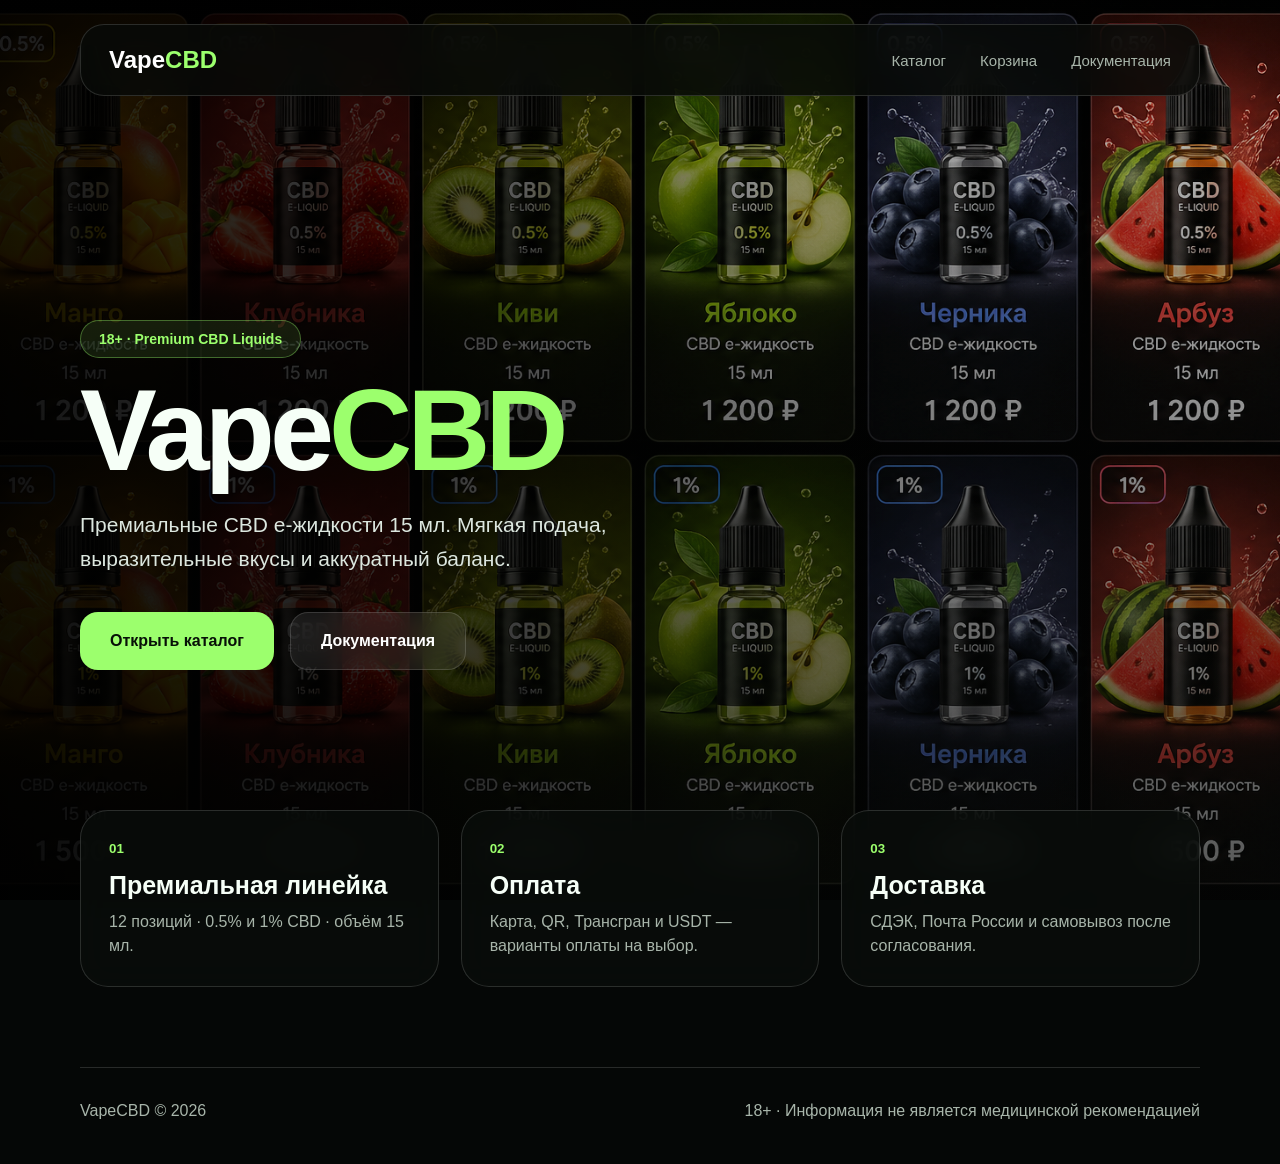
<file: index.html>
<!doctype html>
<html lang="ru">
<head>
<meta charset="utf-8">
<meta name="viewport" content="width=device-width,initial-scale=1">
<title>VapeCBD</title>
<link rel="stylesheet" href="style.css">
</head>
<body class="home">

<header class="header">
  <a href="index.html" class="logo">Vape<span>CBD</span></a>
  <nav>
    <a href="catalog.html">Каталог</a>
    <a href="cart.html">Корзина</a>
    <a href="docs.html">Документация</a>
  </nav>
</header>

<main>
<section class="hero">
  <div class="hero-bg"></div>
  <div class="hero-shade"></div>

  <div class="hero-content">
    <div class="hero-content-inner">
      <div class="badge">18+ · Premium CBD Liquids</div>

      <h1>Vape<span>CBD</span></h1>

      <p>
        Премиальные CBD e-жидкости 15 мл.
        Мягкая подача, выразительные вкусы и аккуратный баланс.
      </p>

      <div class="hero-actions">
        <a href="catalog.html" class="btn">Открыть каталог</a>
        <a href="docs.html" class="btn ghost">Документация</a>
      </div>
    </div>
  </div>
</section>

  <section class="home-cards">
    <article>
      <small>01</small>
      <h2>Премиальная линейка</h2>
      <p>12 позиций · 0.5% и 1% CBD · объём 15 мл.</p>
    </article>

    <article>
      <small>02</small>
      <h2>Оплата</h2>
      <p>Карта, QR, Трансгран и USDT — варианты оплаты на выбор.</p>
    </article>

    <article>
      <small>03</small>
      <h2>Доставка</h2>
      <p>СДЭК, Почта России и самовывоз после согласования.</p>
    </article>
  </section>
</main>

<footer>
  <span>VapeCBD © 2026</span>
  <span>18+ · Информация не является медицинской рекомендацией</span>
</footer>

</body>
</html>
</file>
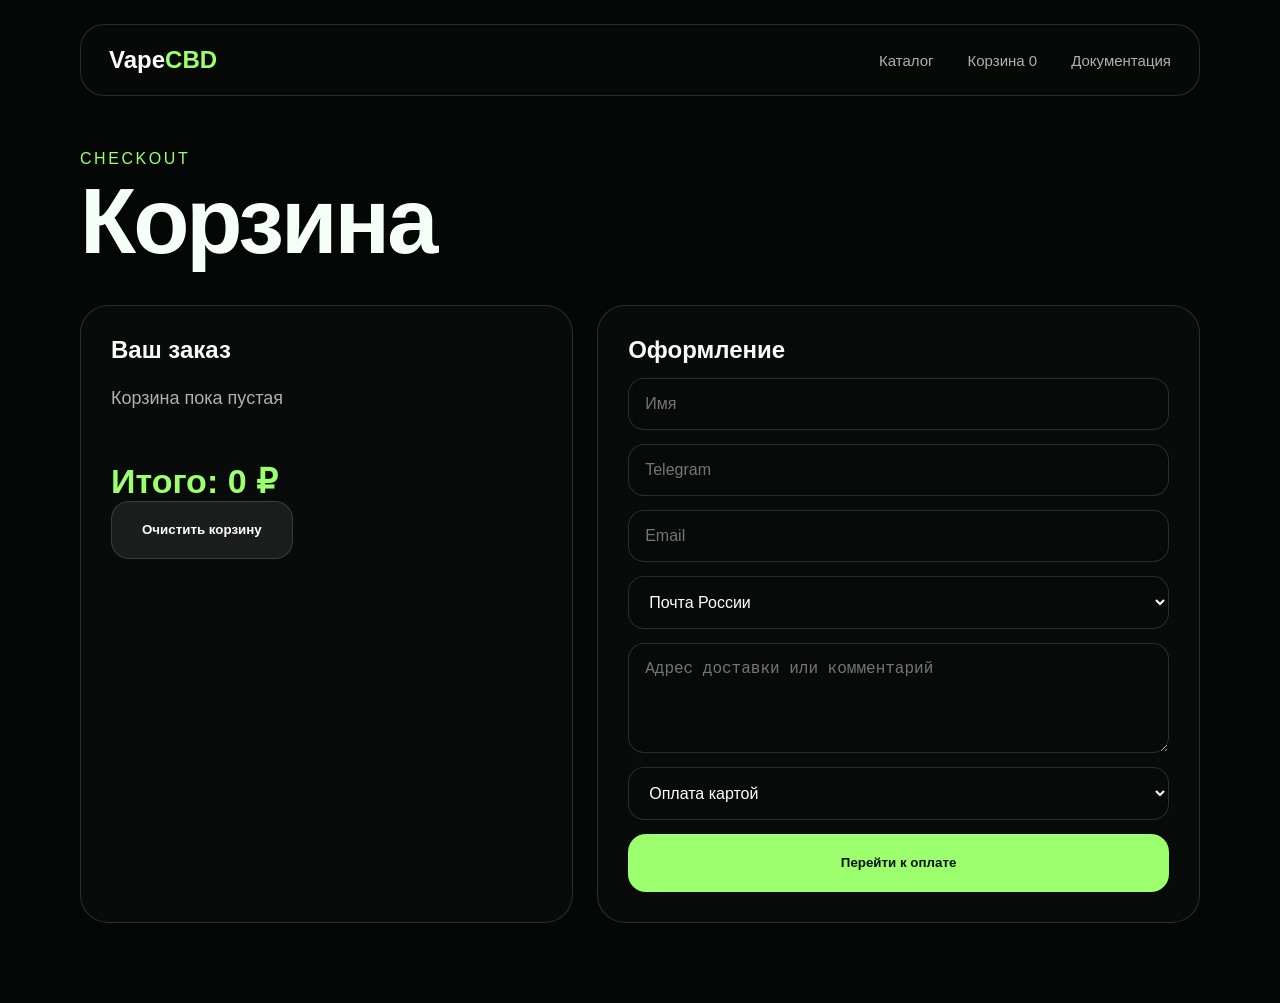
<file: cart.html>
<!doctype html>
<html lang="ru">
<head>
<meta charset="utf-8">
<meta name="viewport" content="width=device-width,initial-scale=1">
<title>Корзина — VapeCBD</title>
<link rel="stylesheet" href="style.css">
</head>
<body>

<header class="header">
  <a href="index.html" class="logo">Vape<span>CBD</span></a>
  <nav>
    <a href="catalog.html">Каталог</a>
    <a href="cart.html">Корзина <span id="cartCount">0</span></a>
    <a href="docs.html">Документация</a>
  </nav>
</header>

<main class="page">
  <div class="page-head">
    <p>Checkout</p>
    <h1>Корзина</h1>
  </div>

  <section class="checkout-grid">
    <div class="order-box">
      <h2>Ваш заказ</h2>

      <div id="cartItems"></div>

      <div class="cart-total">
        Итого: <span id="cartTotal">0 ₽</span>
      </div>

      <button type="button" class="btn ghost" onclick="clearCart()">
        Очистить корзину
      </button>
    </div>

    <form class="form-box">
      <h2>Оформление</h2>

      <input placeholder="Имя">
      <input placeholder="Telegram">
      <input placeholder="Email">

      <select>
        <option>Почта России</option>
        <option>СДЭК</option>
        <option>Самовывоз</option>
      </select>

      <textarea placeholder="Адрес доставки или комментарий"></textarea>

      <select>
        <option>Оплата картой</option>
        <option>QR</option>
        <option>Трансгран</option>
        <option>USDT</option>
      </select>

      <button type="button" class="btn" onclick="showThanks()">
        Перейти к оплате
      </button>

      <div id="thanks" class="thanks">
        Спасибо за покупку.<br>
        Наш менеджер свяжется с вами.
      </div>
    </form>
  </section>
</main>

<script src="script.js"></script>
</body>
</html>
</file>
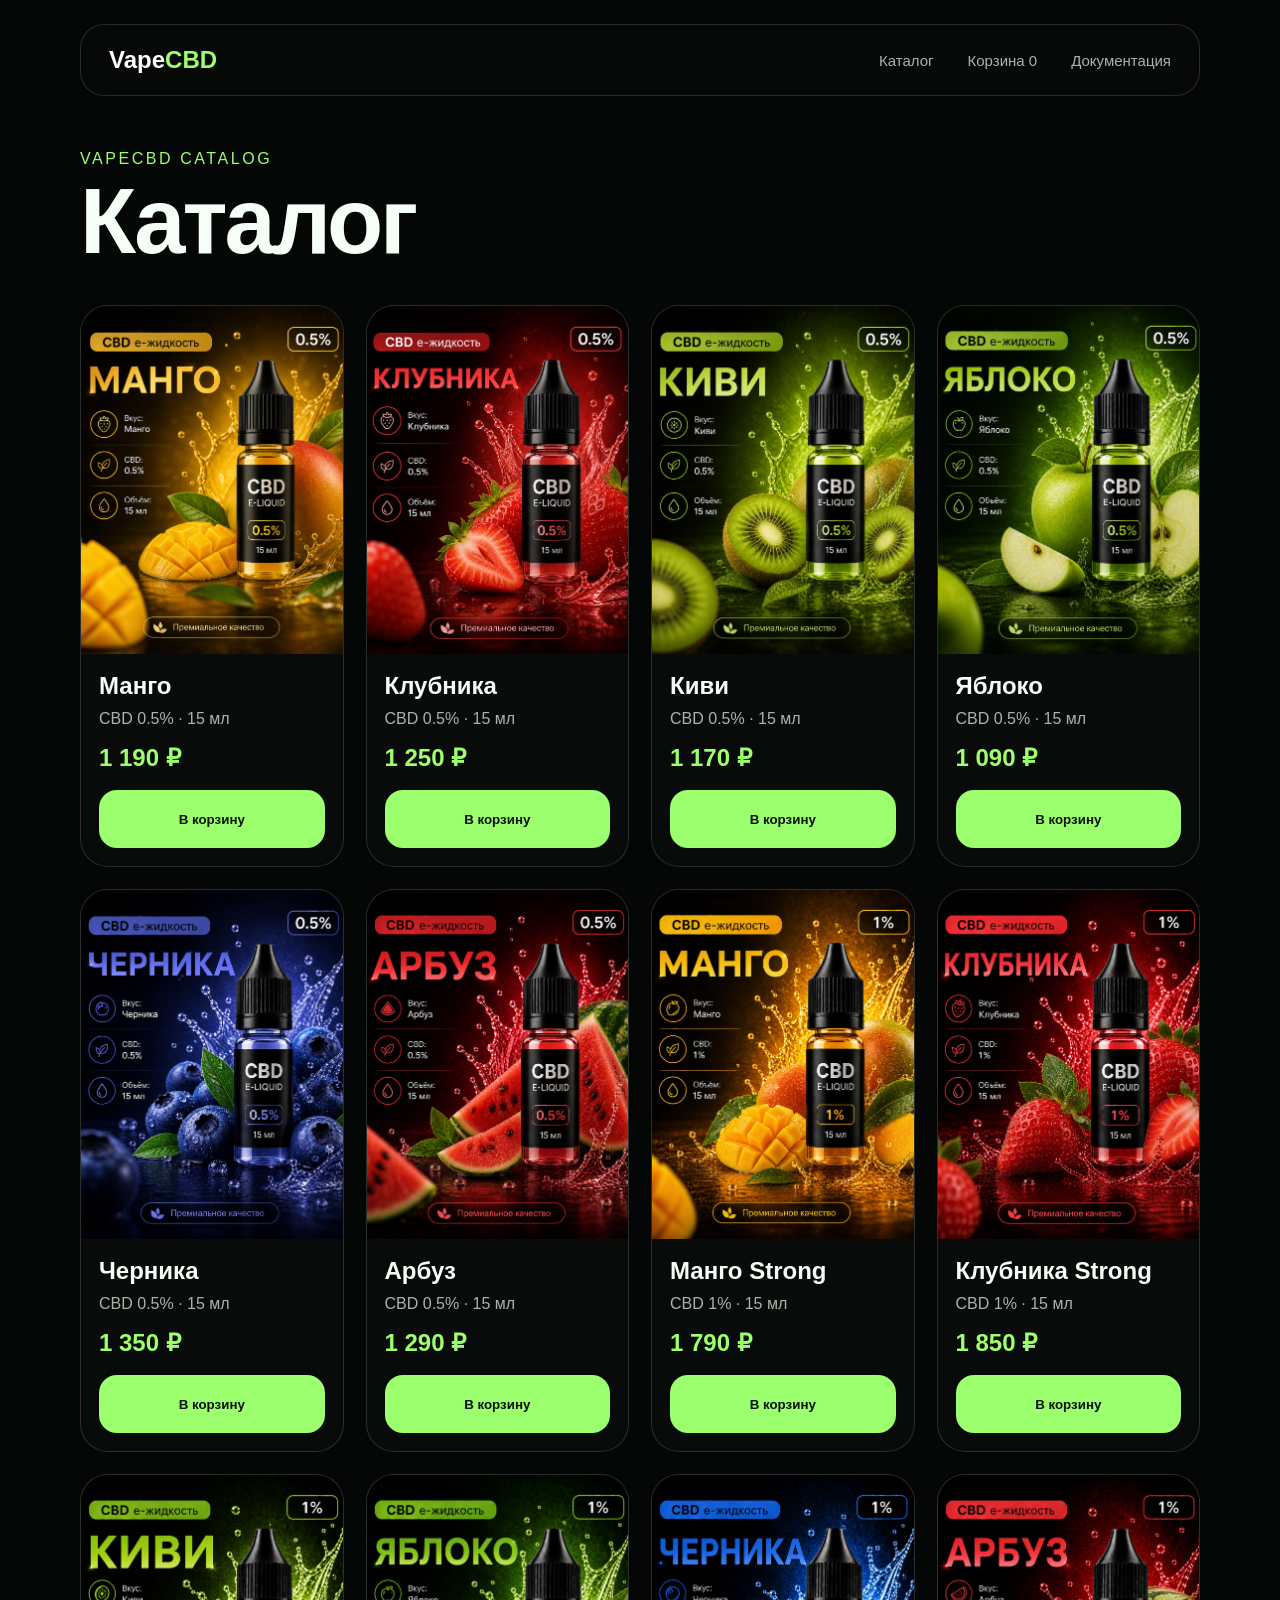
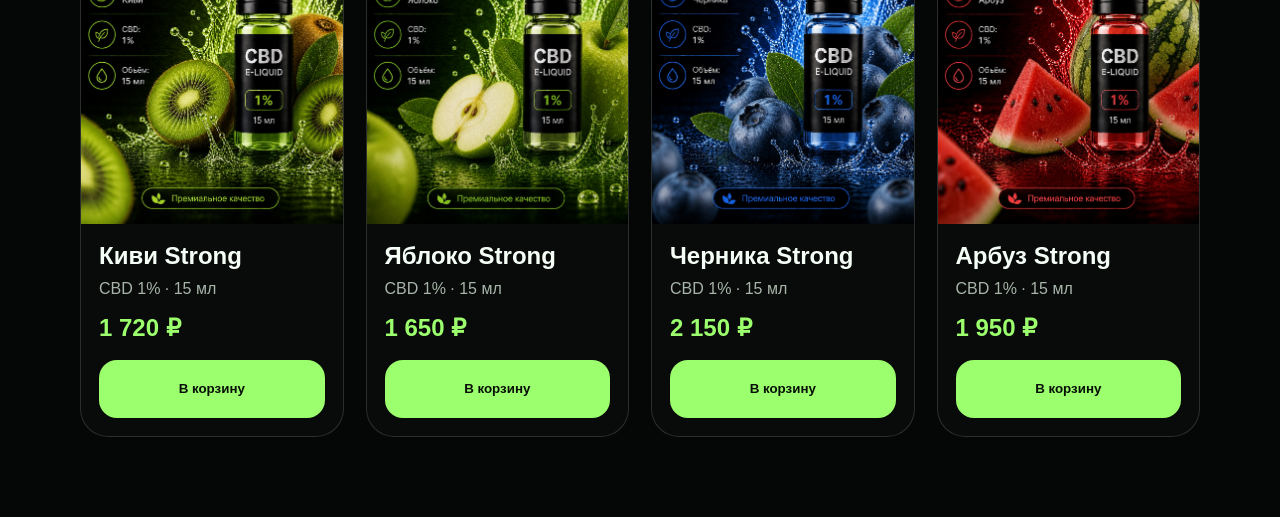
<file: catalog.html>
<!doctype html>
<html lang="ru">
<head>
  <meta charset="utf-8">
  <meta name="viewport" content="width=device-width,initial-scale=1">
  <title>Каталог — VapeCBD</title>
  <link rel="stylesheet" href="style.css">
</head>
<body>

<header class="header">
  <a href="index.html" class="logo">Vape<span>CBD</span></a>
  <nav>
    <a href="catalog.html">Каталог</a>
    <a href="cart.html">Корзина <span id="cartCount">0</span></a>
    <a href="docs.html">Документация</a>
  </nav>
</header>

<main class="page">
  <div class="page-head">
    <p>VapeCBD catalog</p>
    <h1>Каталог</h1>
  </div>

  <section class="products" id="products"></section>
</main>

<script src="script.js"></script>
</body>
</html>
</file>
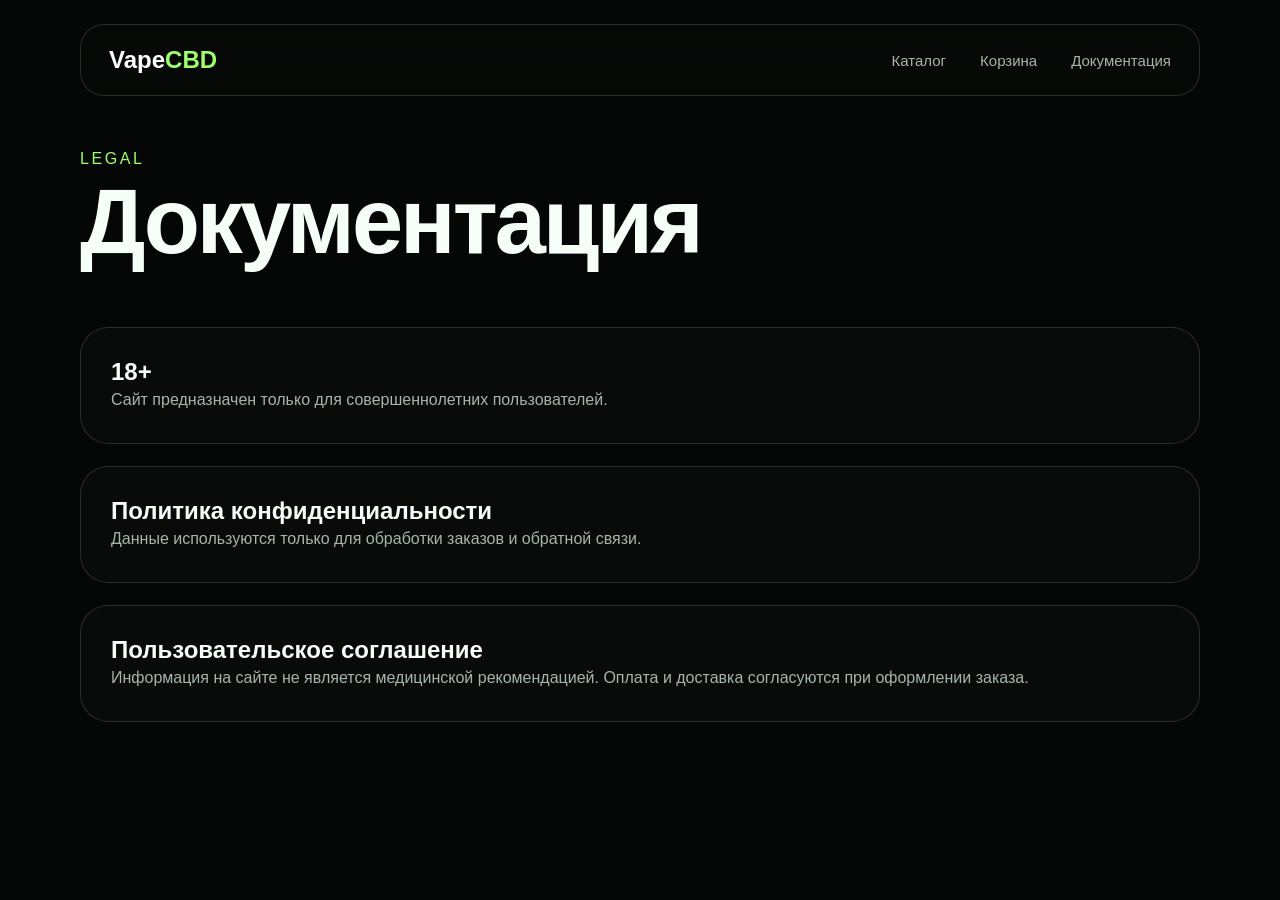
<file: docs.html>
<!doctype html>
<html lang="ru">
<head>
<meta charset="utf-8">
<meta name="viewport" content="width=device-width,initial-scale=1">
<title>Документация — VapeCBD</title>
<link rel="stylesheet" href="style.css">
</head>
<body>

<header class="header">
  <a href="index.html" class="logo">Vape<span>CBD</span></a>
  <nav>
    <a href="catalog.html">Каталог</a>
    <a href="cart.html">Корзина</a>
    <a href="docs.html">Документация</a>
  </nav>
</header>

<main class="page docs">
  <div class="page-head">
    <p>Legal</p>
    <h1>Документация</h1>
  </div>

  <article class="doc-card"><h2>18+</h2><p>Сайт предназначен только для совершеннолетних пользователей.</p></article>
  <article class="doc-card"><h2>Политика конфиденциальности</h2><p>Данные используются только для обработки заказов и обратной связи.</p></article>
  <article class="doc-card"><h2>Пользовательское соглашение</h2><p>Информация на сайте не является медицинской рекомендацией. Оплата и доставка согласуются при оформлении заказа.</p></article>
</main>

</body>
</html>
</file>
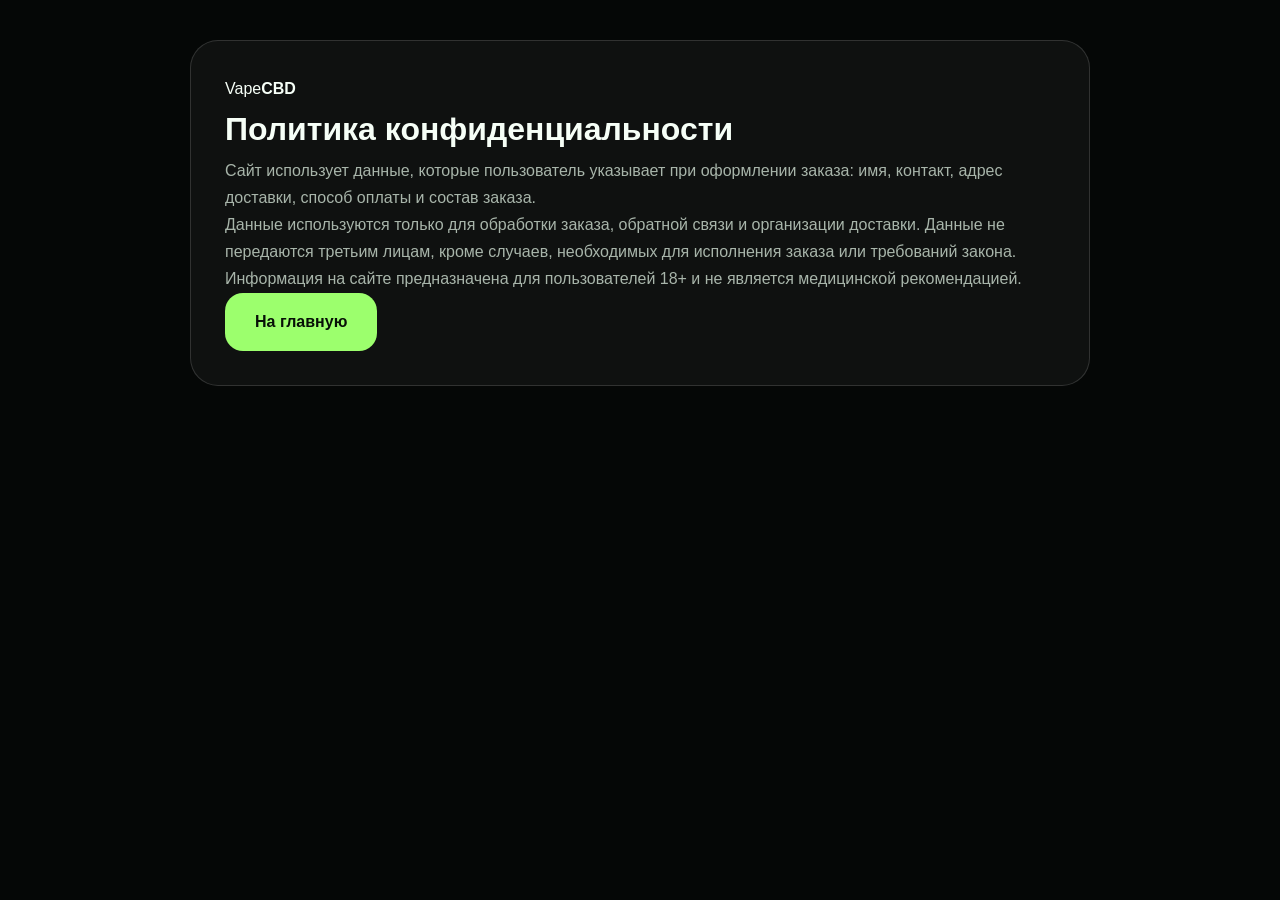
<file: privacy.html>
<!doctype html>
<html lang="ru">
<head>
  <meta charset="utf-8">
  <meta name="viewport" content="width=device-width, initial-scale=1">
  <title>Политика конфиденциальности — VapeCBD</title>
  <link rel="stylesheet" href="style.css">
  <style>.doc{width:min(900px,calc(100% - 28px));margin:40px auto;padding:34px;border:1px solid var(--line);border-radius:28px;background:rgba(255,255,255,.045);line-height:1.7}.doc p{color:var(--muted)}</style>
</head>
<body>
  <div class="doc">
    <a class="brand" href="index.html"><span class="brand-mark"></span>Vape<b>CBD</b></a>
    <h1>Политика конфиденциальности</h1>
    <p>Сайт использует данные, которые пользователь указывает при оформлении заказа: имя, контакт, адрес доставки, способ оплаты и состав заказа.</p>
    <p>Данные используются только для обработки заказа, обратной связи и организации доставки. Данные не передаются третьим лицам, кроме случаев, необходимых для исполнения заказа или требований закона.</p>
    <p>Информация на сайте предназначена для пользователей 18+ и не является медицинской рекомендацией.</p>
    <p><a class="btn" href="index.html">На главную</a></p>
  </div>
</body>
</html>
</file>
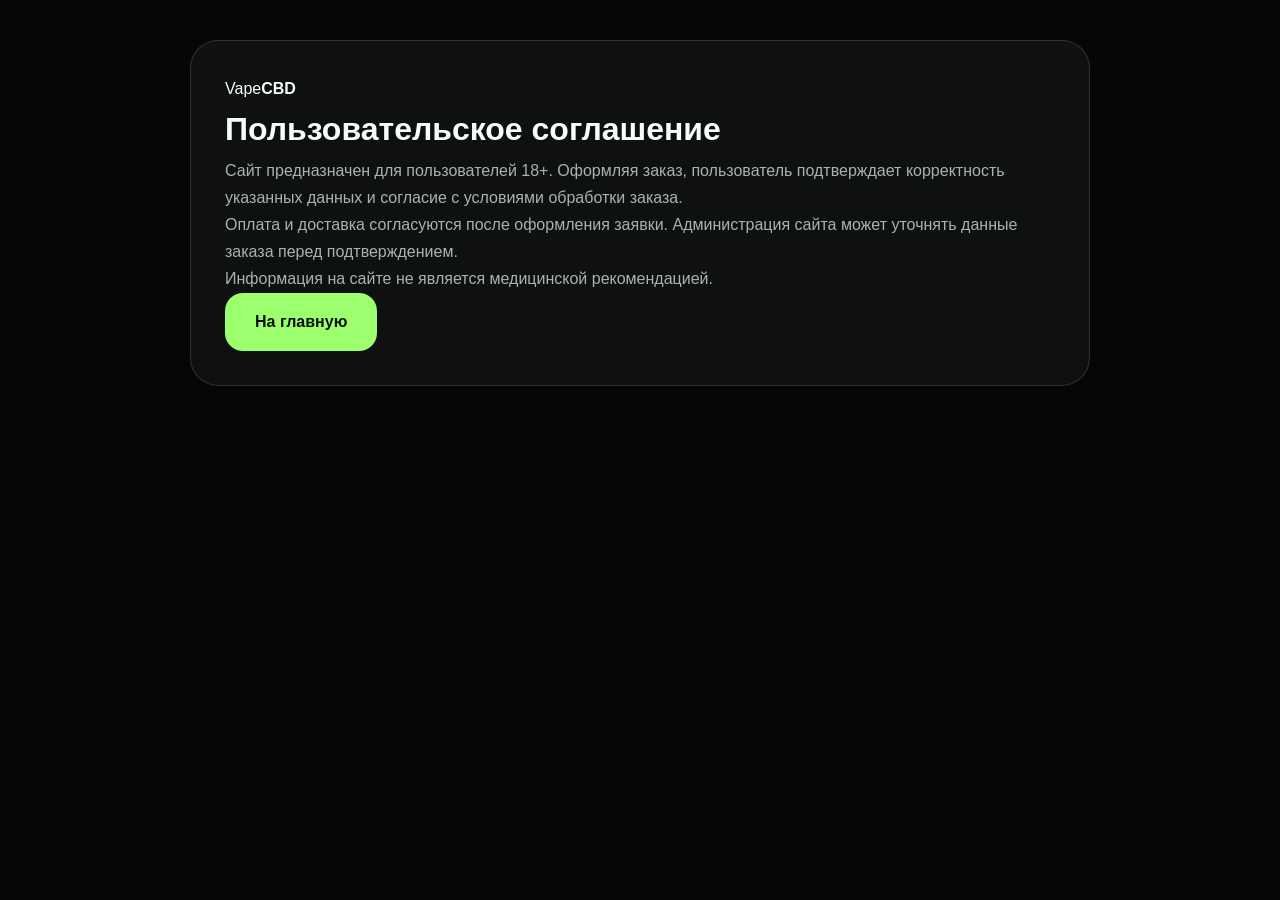
<file: terms.html>
<!doctype html>
<html lang="ru">
<head>
  <meta charset="utf-8">
  <meta name="viewport" content="width=device-width, initial-scale=1">
  <title>Пользовательское соглашение — VapeCBD</title>
  <link rel="stylesheet" href="style.css">
  <style>.doc{width:min(900px,calc(100% - 28px));margin:40px auto;padding:34px;border:1px solid var(--line);border-radius:28px;background:rgba(255,255,255,.045);line-height:1.7}.doc p{color:var(--muted)}</style>
</head>
<body>
  <div class="doc">
    <a class="brand" href="index.html"><span class="brand-mark"></span>Vape<b>CBD</b></a>
    <h1>Пользовательское соглашение</h1>
    <p>Сайт предназначен для пользователей 18+. Оформляя заказ, пользователь подтверждает корректность указанных данных и согласие с условиями обработки заказа.</p>
    <p>Оплата и доставка согласуются после оформления заявки. Администрация сайта может уточнять данные заказа перед подтверждением.</p>
    <p>Информация на сайте не является медицинской рекомендацией.</p>
    <p><a class="btn" href="index.html">На главную</a></p>
  </div>
</body>
</html>
</file>
<file: style.css>
* {
  margin: 0;
  padding: 0;
  box-sizing: border-box;
}

:root {
  --bg: #050706;
  --text: #f6fff7;
  --muted: #a8b5aa;
  --green: #9cff6d;
  --card: rgba(10, 14, 11, 0.72);
  --line: rgba(255, 255, 255, 0.14);
}

body {
  font-family: Arial, Helvetica, sans-serif;
  background: #050706;
  color: var(--text);
}

a {
  color: inherit;
  text-decoration: none;
}

/* HEADER */

.header {
  position: fixed;
  top: 24px;
  left: 50%;
  transform: translateX(-50%);
  width: min(1120px, calc(100% - 40px));
  height: 72px;
  padding: 0 28px;

  display: flex;
  align-items: center;
  justify-content: space-between;

  background: rgba(8, 10, 8, 0.82);
  border: 1px solid var(--line);
  border-radius: 24px;
  backdrop-filter: blur(18px);

  z-index: 100;
}

.logo {
  font-size: 24px;
  font-weight: 900;
  color: #fff;
}

.logo span {
  color: var(--green);
}

nav {
  display: flex;
  align-items: center;
  gap: 34px;
}

nav a {
  color: var(--muted);
  font-size: 15px;
  font-weight: 500;
}

nav a:hover {
  color: #fff;
}

/* HERO */

.hero {
  min-height: 100vh;
  position: relative;
  overflow: hidden;

  display: flex;
  align-items: center;
}

.hero-bg {
  position: absolute;
  inset: 0;

  background-image: url("img/catalog.png");
  background-size: cover;
  background-position: center;
  background-repeat: no-repeat;

  filter: brightness(1.18) saturate(1.08);
}

.hero-shade{
  position:absolute;
  inset:0;

  background:
    linear-gradient(
      90deg,
      rgba(0,0,0,0.88) 0%,
      rgba(0,0,0,0.72) 28%,
      rgba(0,0,0,0.28) 62%,
      rgba(0,0,0,0.12) 100%
    ),

    linear-gradient(
      180deg,
      rgba(5,7,6,0.12) 0%,
      rgba(5,7,6,0.62) 100%
    );
}

.hero-content {
  position: relative;
  z-index: 2;

  width: min(1120px, calc(100% - 40px));
  margin: 0 auto;

  padding-top: 90px;
}

.hero-content-inner {
  max-width: 620px;
}

.badge {
  display: inline-flex;
  align-items: center;

  padding: 10px 18px;
  margin-bottom: 24px;

  border-radius: 999px;
  border: 1px solid rgba(156, 255, 109, 0.35);
  background: rgba(156, 255, 109, 0.1);

  color: var(--green);
  font-size: 14px;
  font-weight: 700;
}

.hero h1 {
  font-size: clamp(72px, 9vw, 128px);
  line-height: 0.85;
  letter-spacing: -5px;
  margin-bottom: 28px;
  font-weight: 900;
}

.hero h1 span {
  color: var(--green);
}

.hero p {
  max-width: 600px;
  font-size: 21px;
  line-height: 1.6;
  color: #dce7df;
  margin-bottom: 36px;
}

.hero-actions {
  display: flex;
  gap: 16px;
  flex-wrap: wrap;
}

.btn {
  min-height: 58px;
  padding: 0 30px;

  display: inline-flex;
  align-items: center;
  justify-content: center;

  border-radius: 18px;
  border: none;

  background: var(--green);
  color: #071007;

  font-weight: 900;
  cursor: pointer;
}

.btn.ghost {
  background: rgba(255, 255, 255, 0.08);
  color: #fff;
  border: 1px solid var(--line);
  backdrop-filter: blur(14px);
}

/* HOME CARDS */

.home-cards {
  position: relative;
  z-index: 5;

  width: min(1120px, calc(100% - 40px));
  margin: -90px auto 80px;

  display: grid;
  grid-template-columns: repeat(3, 1fr);
  gap: 22px;
}

.home-cards article {
  padding: 28px;
  min-height: 170px;

  background: rgba(10, 14, 11, 0.78);
  border: 1px solid var(--line);
  border-radius: 28px;
  backdrop-filter: blur(16px);
}

.home-cards small {
  color: var(--green);
  font-weight: 900;
}

.home-cards h2 {
  margin: 14px 0 10px;
  font-size: 25px;
}

.home-cards p {
  color: var(--muted);
  line-height: 1.5;
}

/* PAGES */

.page {
  width: min(1120px, calc(100% - 40px));
  margin: 0 auto;
  padding: 150px 0 80px;
}

.page-head {
  margin-bottom: 42px;
}

.page-head p {
  color: var(--green);
  text-transform: uppercase;
  letter-spacing: 0.16em;
  margin-bottom: 12px;
}

.page h1 {
  font-size: clamp(54px, 8vw, 92px);
  line-height: 0.9;
  letter-spacing: -3px;
}

/* CATALOG */

.products {
  display: grid;
  grid-template-columns: repeat(4, 1fr);
  gap: 22px;
}

.product {
  overflow: hidden;
  background: rgba(10, 14, 11, 0.78);
  border: 1px solid var(--line);
  border-radius: 28px;
}

.product img {
  width: 100%;
  aspect-ratio: 3 / 4;
  object-fit: cover;
  display: block;
}

.product div {
  padding: 18px;
}

.product b {
  font-size: 24px;
}

.product p {
  color: var(--muted);
  margin: 10px 0 16px;
}

.product strong {
  color: var(--green);
  font-size: 24px;
}

/* CART / DOCS */

.checkout-grid {
  display: grid;
  grid-template-columns: 0.9fr 1.1fr;
  gap: 24px;
}

.order-box,
.form-box,
.doc-card {
  padding: 30px;
  background: rgba(10, 14, 11, 0.78);
  border: 1px solid var(--line);
  border-radius: 28px;
}

.cart-line {
  display: flex;
  justify-content: space-between;
  padding: 16px 0;
  border-bottom: 1px solid var(--line);
}

.cart-total {
  font-size: 34px;
  font-weight: 900;
  margin-top: 28px;
  color: var(--green);
}

.form-box {
  display: grid;
  gap: 14px;
}

.form-box input,
.form-box textarea,
.form-box select {
  width: 100%;
  padding: 16px;

  background: #070a08;
  color: #fff;

  border: 1px solid var(--line);
  border-radius: 16px;
  font-size: 16px;
}

.form-box textarea {
  min-height: 110px;
}

.docs {
  display: grid;
  gap: 22px;
}

.doc-card p {
  color: var(--muted);
  line-height: 1.7;
}

/* FOOTER */

footer {
  width: min(1120px, calc(100% - 40px));
  margin: 0 auto;
  padding: 34px 0 44px;

  display: flex;
  justify-content: space-between;
  gap: 20px;

  color: var(--muted);
  border-top: 1px solid var(--line);
}

/* MOBILE */

@media (max-width: 980px) {
  .products {
    grid-template-columns: repeat(2, 1fr);
  }

  .home-cards,
  .checkout-grid {
    grid-template-columns: 1fr;
  }

  .hero-shade {
    background: rgba(0, 0, 0, 0.72);
  }

  .home-cards {
    margin: 0 auto 60px;
  }
}

@media (max-width: 720px) {
  .header {
    position: absolute;
    top: 14px;
    height: auto;
    padding: 18px;

    flex-direction: column;
    gap: 14px;
  }

  nav {
    gap: 16px;
    flex-wrap: wrap;
    justify-content: center;
  }

  .hero {
    align-items: flex-start;
  }

  .hero-content {
    padding-top: 170px;
  }

  .hero h1 {
    letter-spacing: -2px;
  }

  .hero p {
    font-size: 18px;
  }

  .hero-actions,
  .btn {
    width: 100%;
  }

  .products {
    grid-template-columns: 1fr;
  }

  footer {
    flex-direction: column;
  }
}
.add-cart {
  width: 100%;

  margin-top: 18px;
}

.add-cart {
  width: 100%;
  margin-top: 18px;
}

.toast {
  position: fixed;
  right: 24px;
  bottom: 24px;
  z-index: 999;

  min-width: 280px;
  max-width: 360px;

  display: flex;
  align-items: center;
  gap: 14px;

  padding: 16px 18px;

  background: rgba(10, 14, 11, 0.92);
  border: 1px solid rgba(156, 255, 109, 0.35);
  border-radius: 20px;

  color: white;

  box-shadow: 0 20px 70px rgba(0, 0, 0, 0.55);
  backdrop-filter: blur(16px);

  opacity: 0;
  transform: translateY(20px);
  pointer-events: none;

  transition: 0.25s;
}

.toast.show {
  opacity: 1;
  transform: translateY(0);
}

.toast-icon {
  width: 38px;
  height: 38px;

  border-radius: 50%;

  background: #9cff6d;
  color: #071007;

  display: flex;
  align-items: center;
  justify-content: center;

  font-weight: 900;
  font-size: 20px;
}

.toast b {
  display: block;
  margin-bottom: 4px;
}

.toast span {
  color: var(--muted);
  font-size: 14px;
}

.cart-empty {
  padding: 24px 0;
  color: var(--muted);
  font-size: 18px;
}

.cart-product {
  align-items: center;
}

.cart-product p {
  color: var(--muted);
  margin: 6px 0;
}

.cart-product small {
  color: var(--green);
}

.cart-actions {
  display: flex;
  align-items: center;
  gap: 8px;
}

.cart-actions button {
  width: 32px;
  height: 32px;

  border-radius: 10px;
  border: 1px solid var(--line);

  background: rgba(255, 255, 255, 0.08);
  color: white;

  cursor: pointer;
}

.cart-actions button:hover {
  background: rgba(156, 255, 109, 0.18);
}

.thanks {
  display: none;

  padding: 18px;

  border: 1px solid rgba(156, 255, 109, 0.35);
  border-radius: 18px;

  background: rgba(156, 255, 109, 0.1);

  color: #9cff6d;
  font-size: 18px;
  line-height: 1.5;
}
</file>
